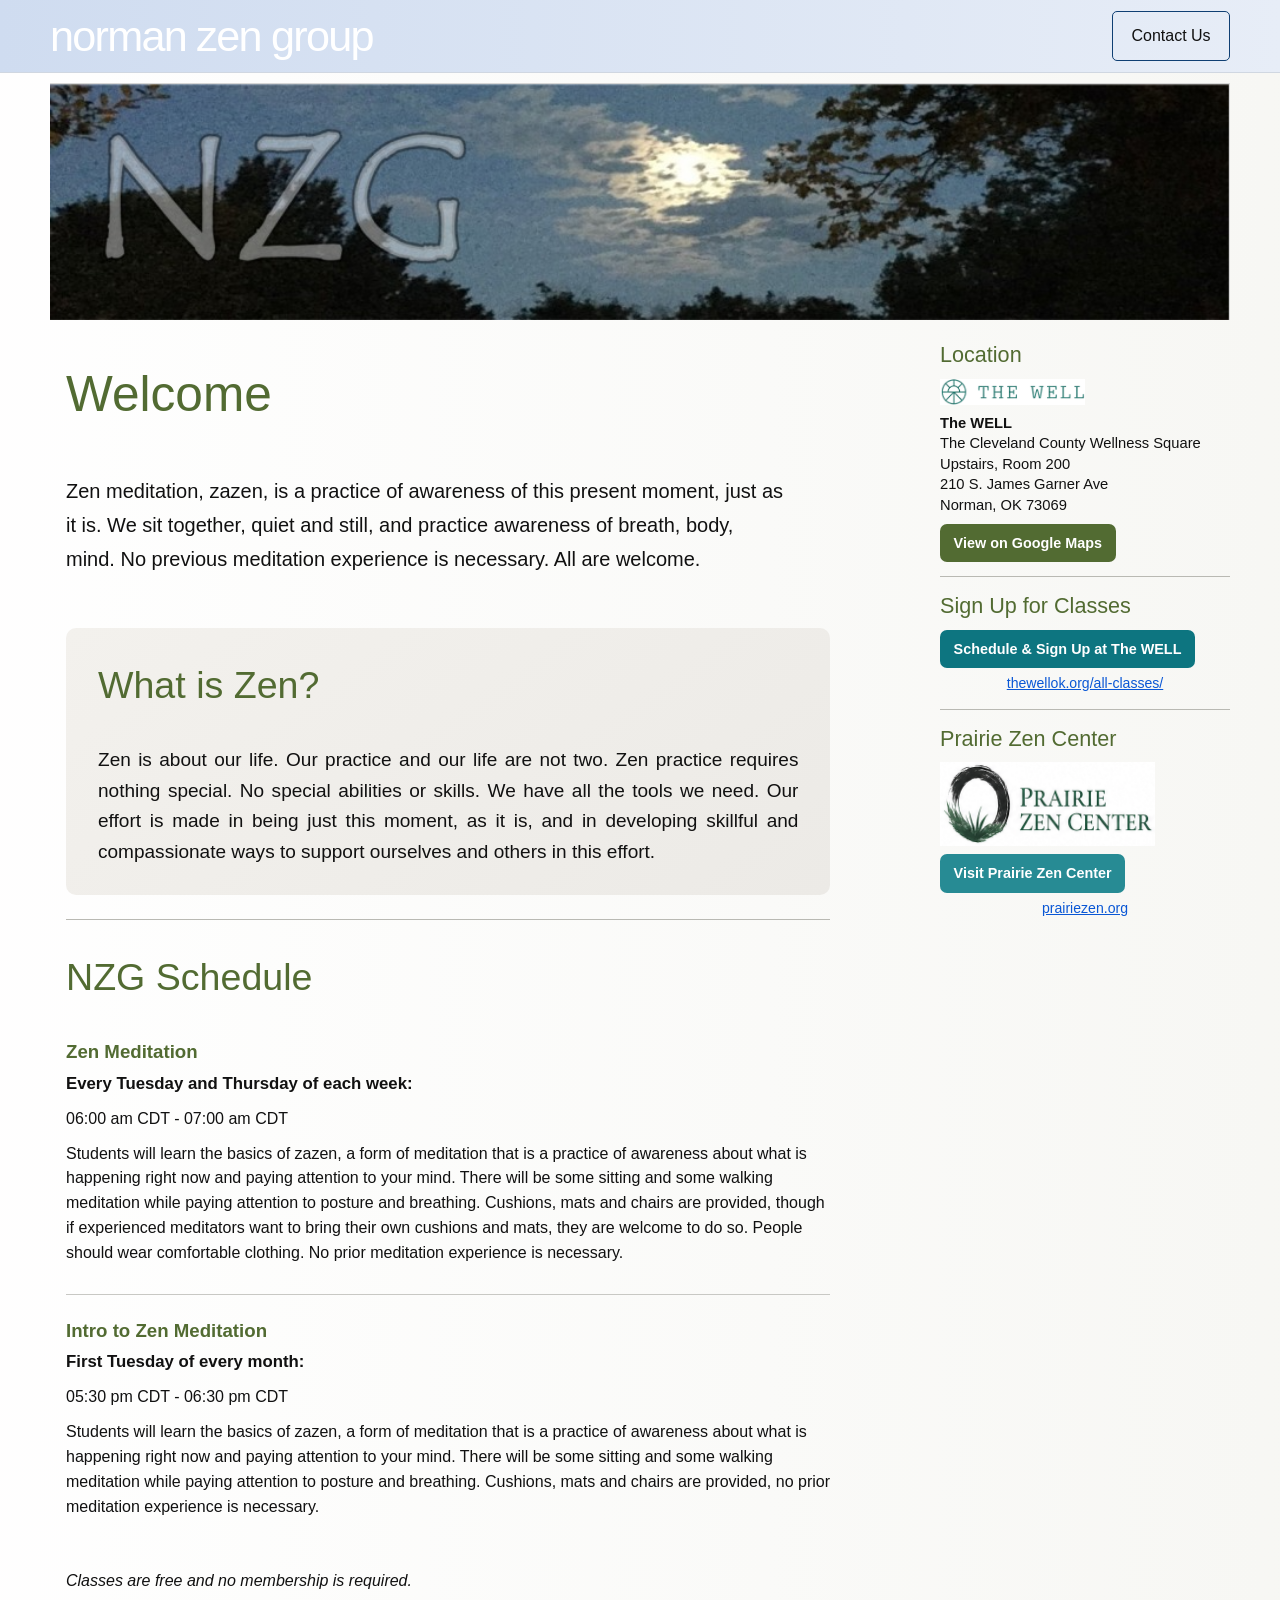
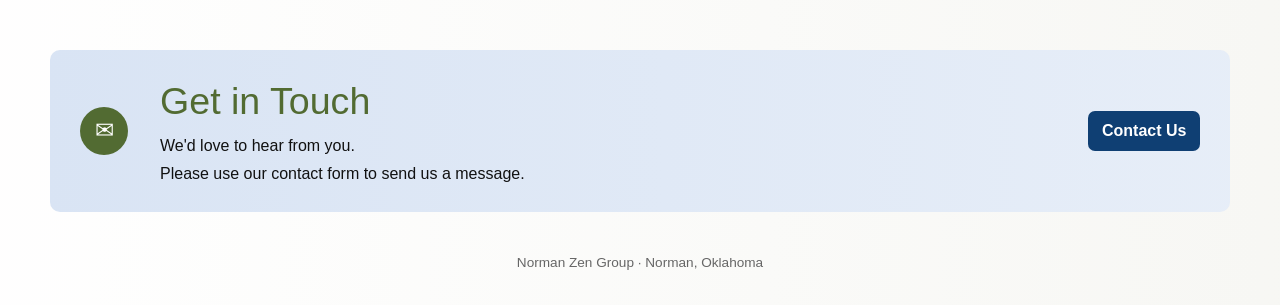
<file: index.html>
<!DOCTYPE html>

<html lang="en">
<head><meta charset="utf-8"/>
<meta content="width=device-width, initial-scale=1" name="viewport"/>
<title>Norman Zen Group | Zen Meditation in Norman, Oklahoma</title>
<meta content="Norman Zen Group offers Zen meditation (zazen) in Norman, Oklahoma. Beginners are welcome. Tuesday and Thursday morning meditation and monthly introductory classes." name="description"/>
<meta content="Norman Zen Group" name="author"/>
<meta content="#526b32" name="theme-color"/>
<link href="https://normanzengroup.net/" rel="canonical"/>
<link href="favicon.ico" rel="icon"/>
<link href="favicon-32x32.png" rel="icon" sizes="32x32" type="image/png"/>
<link href="apple-touch-icon.png" rel="apple-touch-icon" sizes="180x180"/>
<meta content="Norman Zen Group | Zen Meditation in Norman, Oklahoma" property="og:title"/>
<meta content="Norman Zen Group offers Zen meditation (zazen) in Norman, Oklahoma. Beginners are welcome. Tuesday and Thursday morning meditation and monthly introductory classes." property="og:description"/>
<meta content="https://normanzengroup.net/nzg-banner.png" property="og:image"/>
<meta content="NZG lettering over a moonlit sky and trees" property="og:image:alt"/>
<meta content="https://normanzengroup.net/" property="og:url"/>
<meta content="website" property="og:type"/>
<meta content="summary_large_image" name="twitter:card"/>
<meta content="Norman Zen Group | Zen Meditation in Norman, Oklahoma" name="twitter:title"/>
<meta content="Norman Zen Group offers Zen meditation (zazen) in Norman, Oklahoma. Beginners are welcome. Tuesday and Thursday morning meditation and monthly introductory classes." name="twitter:description"/>
<meta content="https://normanzengroup.net/nzg-banner.png" name="twitter:image"/>
<meta content="NZG lettering over a moonlit sky and trees" name="twitter:image:alt"/>
<link href="styles.css" rel="stylesheet"/>
</head>
<body><a class="skip-link" href="#main-content">Skip to main content</a>
<header class="site-header">
<div class="header-inner">
<a class="brand" href="#home">norman zen group</a>
<nav aria-label="Main navigation">
<a class="contact-nav" href="contact.html">Contact Us</a>
</nav>
</div>
</header>
<section class="hero" id="home">
<img alt="NZG lettering over a moonlit sky and trees" decoding="async" fetchpriority="high" height="210" src="nzg-banner.png" width="1020"/>
</section>
<main id="main-content" tabindex="-1">
<div class="main-grid">
<div class="left-column">
<section class="welcome">
<h1>Welcome</h1>
<p>Zen meditation, zazen, is a practice of awareness of this present moment, just as it is. We sit together, quiet and still, and practice awareness of breath, body, mind. No previous meditation experience is necessary. All are welcome.</p>
</section>
<section class="zen-panel">
<h2>What is Zen?</h2>
<p>Zen is about our life. Our practice and our life are not two. Zen practice requires nothing special. No special abilities or skills. We have all the tools we need. Our effort is made in being just this moment, as it is, and in developing skillful and compassionate ways to support ourselves and others in this effort.</p>
</section>
<section class="schedule" id="schedule">
<hr class="rule"/>
<h2>NZG Schedule</h2>
<article class="schedule-row">
<span class="class-title">Zen Meditation</span>
<strong>Every Tuesday and Thursday of each week:</strong>
<div class="time-title">
<span>06:00 am CDT - 07:00 am CDT</span>
</div>
<p>Students will learn the basics of zazen, a form of meditation that is a practice of awareness about what is happening right now and paying attention to your mind. There will be some sitting and some walking meditation while paying attention to posture and breathing. Cushions, mats and chairs are provided, though if experienced meditators want to bring their own cushions and mats, they are welcome to do so. People should wear comfortable clothing. No prior meditation experience is necessary.</p>
</article>
<article class="schedule-row">
<span class="class-title">Intro to Zen Meditation</span>
<strong>First Tuesday of every month:</strong>
<div class="time-title">
<span>05:30 pm CDT - 06:30 pm CDT</span>
</div>
<p>Students will learn the basics of zazen, a form of meditation that is a practice of awareness about what is happening right now and paying attention to your mind. There will be some sitting and some walking meditation while paying attention to posture and breathing. Cushions, mats and chairs are provided, no prior meditation experience is necessary.</p>
</article>
<p><em>Classes are free and no membership is required.</em></p>
</section>
</div>
<aside class="sidebar">
<section class="sidebar-section" id="location">
<h3>Location</h3>
<div class="logo-box">
<img alt="The WELL" class="well-logo" decoding="async" height="72" loading="lazy" src="the-well-logo.png" width="348"/>
</div>
<div class="address">
<strong>The WELL</strong><br/>
          The Cleveland County Wellness Square<br/>
          Upstairs, Room 200<br/>
          210 S. James Garner Ave<br/>
          Norman, OK 73069
        </div>
<a class="button maps" href="https://www.google.com/maps/search/?api=1&amp;query=210+S+James+Garner+Ave+Norman+OK+73069" rel="noopener noreferrer" target="_blank">View on Google Maps</a>
</section>
<section class="sidebar-section">
<h3>Sign Up for Classes</h3>
<a class="button well" href="https://thewellok.org/all-classes/" rel="noopener noreferrer" target="_blank">Schedule &amp; Sign Up at The WELL</a>
<p class="external-url"><a href="https://thewellok.org/all-classes/" rel="noopener noreferrer" target="_blank">thewellok.org/all-classes/</a></p>
</section>
<section class="sidebar-section" id="links">
<h3>Prairie Zen Center</h3>
<div class="logo-box">
<img alt="Prairie Zen Center" class="prairie-logo" decoding="async" height="66" loading="lazy" src="prairie-zen-center-logo.png" width="195"/>
</div>
<a class="button prairie" href="https://prairiezen.org/" rel="noopener noreferrer" target="_blank">Visit Prairie Zen Center</a>
<p class="external-url"><a href="https://prairiezen.org/" rel="noopener noreferrer" target="_blank">prairiezen.org</a></p>
</section>
</aside>
</div>
<section class="contact-strip">
<div aria-hidden="true" class="contact-icon">✉</div>
<div>
<h2>Get in Touch</h2>
<p>We'd love to hear from you.</p>
<p>Please use our contact form to send us a message.</p>
</div>
<a class="button contact" href="contact.html">Contact Us</a>
</section>
</main>
<footer>Norman Zen Group · Norman, Oklahoma</footer>
</body>
</html>
</file>
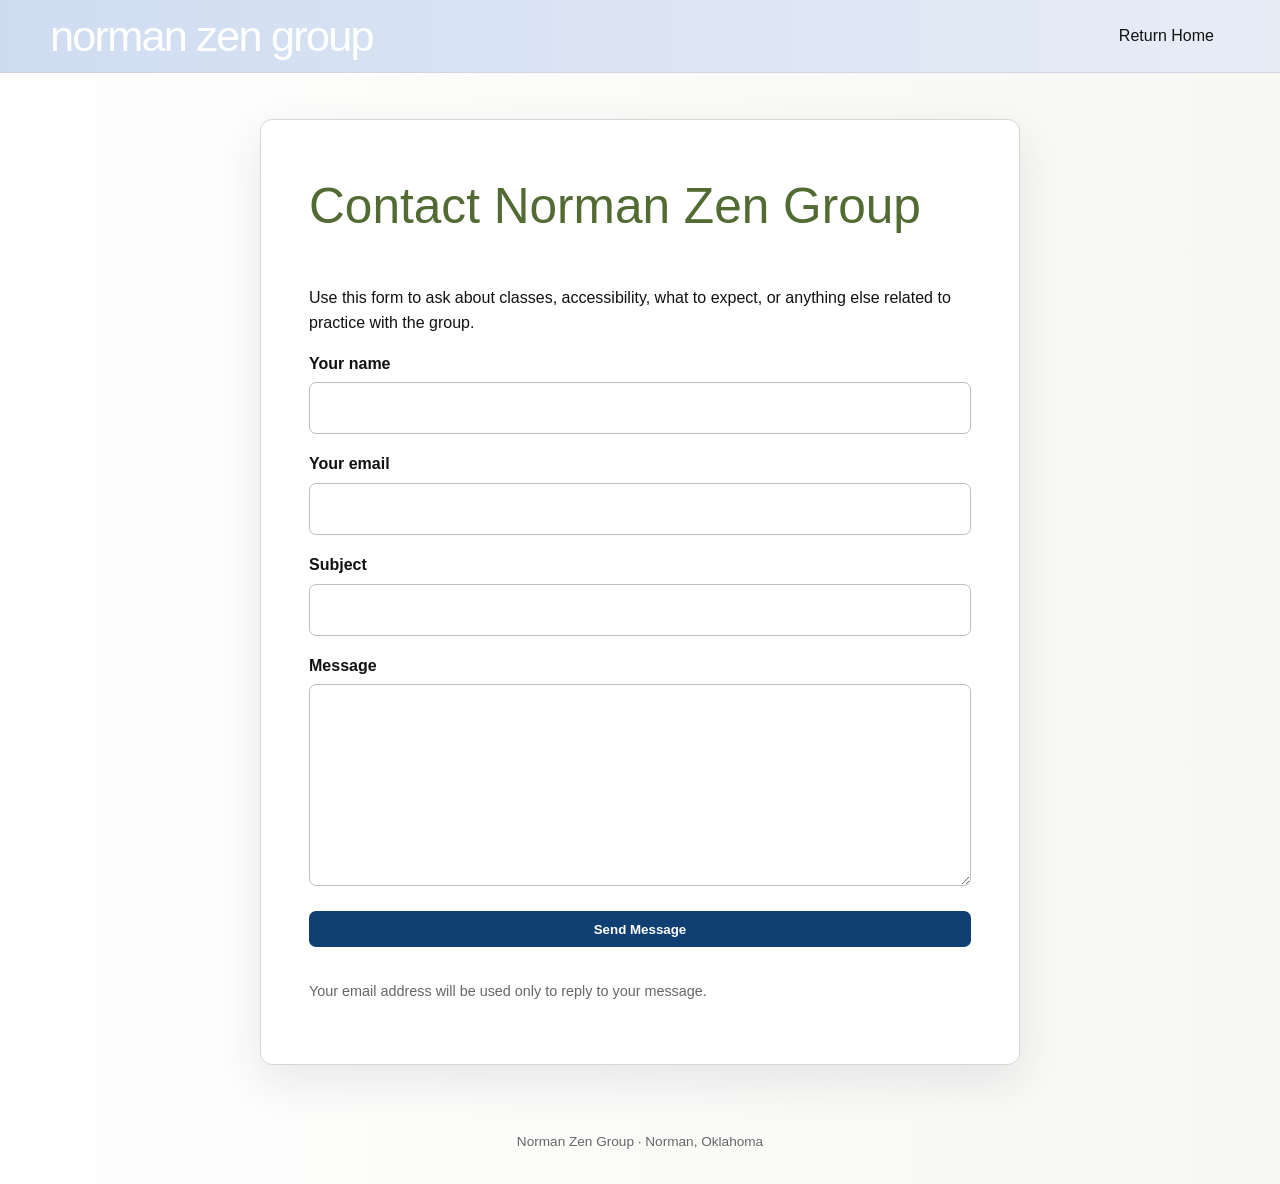
<file: contact.html>
<!DOCTYPE html>

<html lang="en">
<head><meta charset="utf-8"/>
<meta content="width=device-width, initial-scale=1" name="viewport"/>
<title>Contact Norman Zen Group | Norman, Oklahoma</title>
<meta content="Contact Norman Zen Group about Zen meditation, introductory classes, accessibility, or what to expect at practice." name="description"/>
<meta content="Norman Zen Group" name="author"/>
<meta content="#526b32" name="theme-color"/>
<link href="https://normanzengroup.net/contact.html" rel="canonical"/>
<link href="favicon.ico" rel="icon"/>
<link href="favicon-32x32.png" rel="icon" sizes="32x32" type="image/png"/>
<link href="apple-touch-icon.png" rel="apple-touch-icon" sizes="180x180"/>
<meta content="Contact Norman Zen Group | Norman, Oklahoma" property="og:title"/>
<meta content="Contact Norman Zen Group about Zen meditation, introductory classes, accessibility, or what to expect at practice." property="og:description"/>
<meta content="https://normanzengroup.net/nzg-banner.png" property="og:image"/>
<meta content="NZG lettering over a moonlit sky and trees" property="og:image:alt"/>
<meta content="https://normanzengroup.net/contact.html" property="og:url"/>
<meta content="website" property="og:type"/>
<meta content="summary_large_image" name="twitter:card"/>
<meta content="Contact Norman Zen Group | Norman, Oklahoma" name="twitter:title"/>
<meta content="Contact Norman Zen Group about Zen meditation, introductory classes, accessibility, or what to expect at practice." name="twitter:description"/>
<meta content="https://normanzengroup.net/nzg-banner.png" name="twitter:image"/>
<meta content="NZG lettering over a moonlit sky and trees" name="twitter:image:alt"/>
<link href="styles.css" rel="stylesheet"/>
</head>
<body><a class="skip-link" href="#main-content">Skip to main content</a>
<header class="site-header">
<div class="header-inner">
<a class="brand" href="index.html">norman zen group</a>
<nav aria-label="Main navigation">
<a href="index.html">Return Home</a>
</nav>
</div>
</header>
<main class="contact-page" id="main-content" tabindex="-1">
<section class="contact-card">
<h1>Contact Norman Zen Group</h1>
<p>Use this form to ask about classes, accessibility, what to expect, or anything else related to practice with the group.</p>

<form accept-charset="UTF-8" action="https://formspree.io/f/meeyrodk" class="form-grid" method="POST"><input aria-hidden="true" autocomplete="off" class="form-honeypot" name="_gotcha" tabindex="-1" type="text"/>
<div>
<label for="name">Your name</label>
<input aria-describedby="form-privacy-note" autocomplete="name" id="name" name="name" required="" type="text"/>
</div>
<div>
<label for="email">Your email</label>
<input aria-describedby="form-privacy-note" autocomplete="email" id="email" name="email" required="" type="email"/>
</div>
<div>
<label for="subject">Subject</label>
<input aria-describedby="form-privacy-note" id="subject" name="subject" required="" type="text"/>
</div>
<div>
<label for="message">Message</label>
<textarea aria-describedby="form-privacy-note" id="message" name="message" required="" rows="7"></textarea>
</div>
<input name="_subject" type="hidden" value="New Norman Zen Group website message"/>
<button class="button contact" type="submit">Send Message</button>
<p class="form-note" id="form-privacy-note">Your email address will be used only to reply to your message.</p>
</form>
</section>
</main>
<footer>Norman Zen Group · Norman, Oklahoma</footer>
</body>
</html>
</file>
<file: styles.css>
:root {
  --ink: #111;
  --olive: #526b32;
  --teal: #0d7580;
  --navy: #0f3f73;
  --paper: #f6f5f1;
  --panel: #f1efeb;
  --line: #b9b9b3;
  --bluewash: #dce6f4;
}

* { box-sizing: border-box; }

html { scroll-behavior: smooth; }

body {
  margin: 0;
  color: var(--ink);
  background:
    linear-gradient(90deg, rgba(255,255,255,.95), rgba(247,247,244,.95)),
    var(--paper);
  font-family: Arial, Helvetica, sans-serif;
  line-height: 1.55;
}

a { color: #0a57d5; }

.site-header {
  position: sticky;
  top: 0;
  z-index: 20;
  background: linear-gradient(90deg, #cfdcf0, #e7edf7);
  border-bottom: 1px solid #d0d7e1;
}

.header-inner {
  width: min(1180px, calc(100% - 30px));
  margin: auto;
  min-height: 72px;
  display: flex;
  align-items: center;
  justify-content: space-between;
  gap: 24px;
}

.brand {
  color: white;
  font-size: clamp(1.8rem, 3.5vw, 2.7rem);
  font-weight: 300;
  text-decoration: none;
  letter-spacing: -.04em;
}

nav {
  display: flex;
  align-items: center;
  gap: 8px;
}

nav a {
  color: #111;
  text-decoration: none;
  padding: .7rem 1rem;
  border-radius: 5px;
  font-size: 1rem;
}

nav a:hover,
nav a:focus-visible {
  color: white;
  background: var(--navy);
}

nav .contact-nav {
  color: #111;
  border: 1px solid var(--navy);
  background: transparent;
  padding-left: 1.15rem;
  padding-right: 1.15rem;
}

.hero {
  width: min(1180px, calc(100% - 30px));
  margin: 10px auto 0;
}

.hero img {
  width: 100%;
  display: block;
  object-fit: cover;
  border: 0;
}

main {
  width: min(1180px, calc(100% - 30px));
  margin: 18px auto 0;
}

.main-grid {
  display: grid;
  grid-template-columns: minmax(0, 1.65fr) minmax(260px, .72fr);
  gap: 36px;
  align-items: start;
}

h1, h2, h3 {
  color: var(--olive);
  font-weight: 400;
  margin-top: 0;
}

h1 { font-size: clamp(2rem, 4vw, 3.1rem); }
h2 { font-size: clamp(1.7rem, 3vw, 2.35rem); }
h3 { font-size: 1.5rem; }

.welcome {
  padding: 18px 16px 32px;
}

.welcome p {
  font-size: 1.25rem;
  max-width: 720px;
  line-height: 1.7;
}

.zen-panel {
  background: linear-gradient(145deg, #f3f1ed, #eceae6);
  border-radius: 10px;
  padding: 28px 32px;
  margin: 0 16px 2px;
}

.zen-panel p {
  font-size: 1.19rem;
  line-height: 1.6;
  margin-bottom: 0;
  text-align: justify;
  text-justify: inter-word;
}

.rule {
  border: 0;
  border-top: 1px solid var(--line);
  margin: 18px 0 28px;
}

.schedule {
  padding: 4px 16px 20px;
}

.schedule-row {
  padding: 0 0 20px;
  margin-bottom: 22px;
  border-bottom: 1px solid #c8c8c4;
}

.schedule-row:last-of-type { border-bottom: 0; }

.schedule-row strong { font-size: 1.05rem; }

.time-title {
  display: flex;
  flex-direction: column;
  gap: 2px;
  align-items: flex-start;
  margin: 10px 0;
}

.class-title {
  display: block;
  color: var(--olive);
  font-size: 14pt;
  font-weight: 700;
  margin-bottom: 4px;
}

.schedule p { margin: .5rem 0; }

.sidebar {
  max-width: 290px;
  width: 100%;
  justify-self: end;
  padding: 0 0 20px;
}

.sidebar-section {
  border-top: 1px solid var(--line);
  padding: 12px 0 14px;
}

.sidebar-section:first-child {
  border-top: 0;
  padding-top: 0;
}

.address {
  line-height: 1.4;
  margin-bottom: 8px;
  font-size: .92rem;
}

.logo-box {
  margin: 6px 0 8px;
}

.well-logo {
  width: 145px;
  max-width: 100%;
  display: block;
  background: transparent;
}

.prairie-logo {
  width: 215px;
  max-width: 100%;
  display: block;
}

.button {
  display: inline-flex;
  align-items: center;
  justify-content: center;
  min-height: 36px;
  padding: .5rem .85rem;
  border-radius: 7px;
  border: 0;
  text-decoration: none;
  font-weight: 700;
  transition: transform .15s ease, filter .15s ease;
}

.button:hover { transform: translateY(-1px); filter: brightness(.96); }

.button.maps { color: white; background: var(--olive); }
.button.well { color: white; background: var(--teal); }
.button.prairie { color: white; background: #278b94; }
.button.contact { color: white; background: var(--navy); }

.external-url {
  text-align: center;
  margin: 5px 0 0;
  font-size: .88rem;
}

.contact-strip {
  margin: 28px 0 12px;
  min-height: 155px;
  display: grid;
  grid-template-columns: 58px 1fr auto;
  gap: 22px;
  align-items: center;
  background:
    linear-gradient(90deg, rgba(217,228,244,.96), rgba(231,238,248,.94)),
    var(--bluewash);
  border-radius: 10px;
  padding: 22px 30px;
}

.contact-icon {
  width: 48px;
  height: 48px;
  border-radius: 50%;
  display: grid;
  place-items: center;
  background: var(--olive);
  color: white;
  font-size: 1.45rem;
}

.contact-strip h2 { margin-bottom: .2rem; }
.contact-strip p { margin: .2rem 0; }

footer {
  width: min(1180px, calc(100% - 30px));
  margin: 20px auto 0;
  padding: 20px 0 32px;
  text-align: center;
  color: #666;
  font-size: .85rem;
}

/* Contact page */
.contact-page {
  width: min(760px, calc(100% - 30px));
  margin: 46px auto;
}

.contact-card {
  background: white;
  border: 1px solid #d7d7d2;
  border-radius: 12px;
  box-shadow: 0 16px 45px rgba(38, 53, 70, .10);
  padding: clamp(24px, 5vw, 48px);
}

.form-grid {
  display: grid;
  gap: 18px;
}

label {
  display: block;
  margin-bottom: .35rem;
  font-weight: 700;
}

input, textarea {
  width: 100%;
  font: inherit;
  padding: .8rem .9rem;
  border: 1px solid #b9c0c8;
  border-radius: 7px;
  background: #fff;
}

textarea {
  min-height: 170px;
  resize: vertical;
}

input:focus, textarea:focus {
  outline: 3px solid rgba(13, 117, 128, .18);
  border-color: var(--teal);
}

.form-note {
  color: #666;
  font-size: .9rem;
}

@media (max-width: 900px) {
  .header-inner {
    align-items: flex-start;
    flex-direction: column;
    padding: 14px 0;
  }

  nav {
    width: 100%;
    overflow-x: auto;
    padding-bottom: 2px;
  }

  nav a { white-space: nowrap; }

  .main-grid {
    grid-template-columns: 1fr;
    gap: 12px;
  }

  .welcome { min-height: auto; }
  .zen-panel { margin-bottom: 12px; }

  .contact-strip {
    grid-template-columns: 50px 1fr;
  }

  .contact-strip .button {
    grid-column: 2;
    justify-self: start;
  }
}

@media (max-width: 560px) {
  .header-inner,
  .hero,
  main,
  footer,
  .contact-page {
    width: min(100% - 18px, 1180px);
  }

  .welcome, .schedule {
    padding-left: 4px;
    padding-right: 4px;
  }

  .zen-panel { padding: 22px; }

  .time-title {
    grid-template-columns: 1fr;
    gap: 2px;
  }

  .contact-strip {
    padding: 20px;
  }
}
.sidebar h3 {
  margin-bottom: .45rem;
  font-size: 1.35rem;
}
.sidebar .button {
  width: auto;
  max-width: 100%;
  font-size: .9rem;
}


/* Version 1.1 accessibility and performance polish */
img { max-width: 100%; height: auto; }

.skip-link {
  position: fixed;
  left: 12px;
  top: 10px;
  z-index: 100;
  transform: translateY(-160%);
  padding: .65rem .9rem;
  border-radius: 6px;
  color: #fff;
  background: #111;
  text-decoration: none;
}

.skip-link:focus { transform: translateY(0); }

a:focus-visible, button:focus-visible {
  outline: 3px solid rgba(15, 63, 115, .45);
  outline-offset: 3px;
}

.form-honeypot {
  position: absolute !important;
  left: -10000px !important;
  width: 1px !important;
  height: 1px !important;
  overflow: hidden !important;
}

@media (prefers-reduced-motion: reduce) {
  html { scroll-behavior: auto; }
  *, *::before, *::after { transition-duration: .01ms !important; animation-duration: .01ms !important; }
}
</file>
